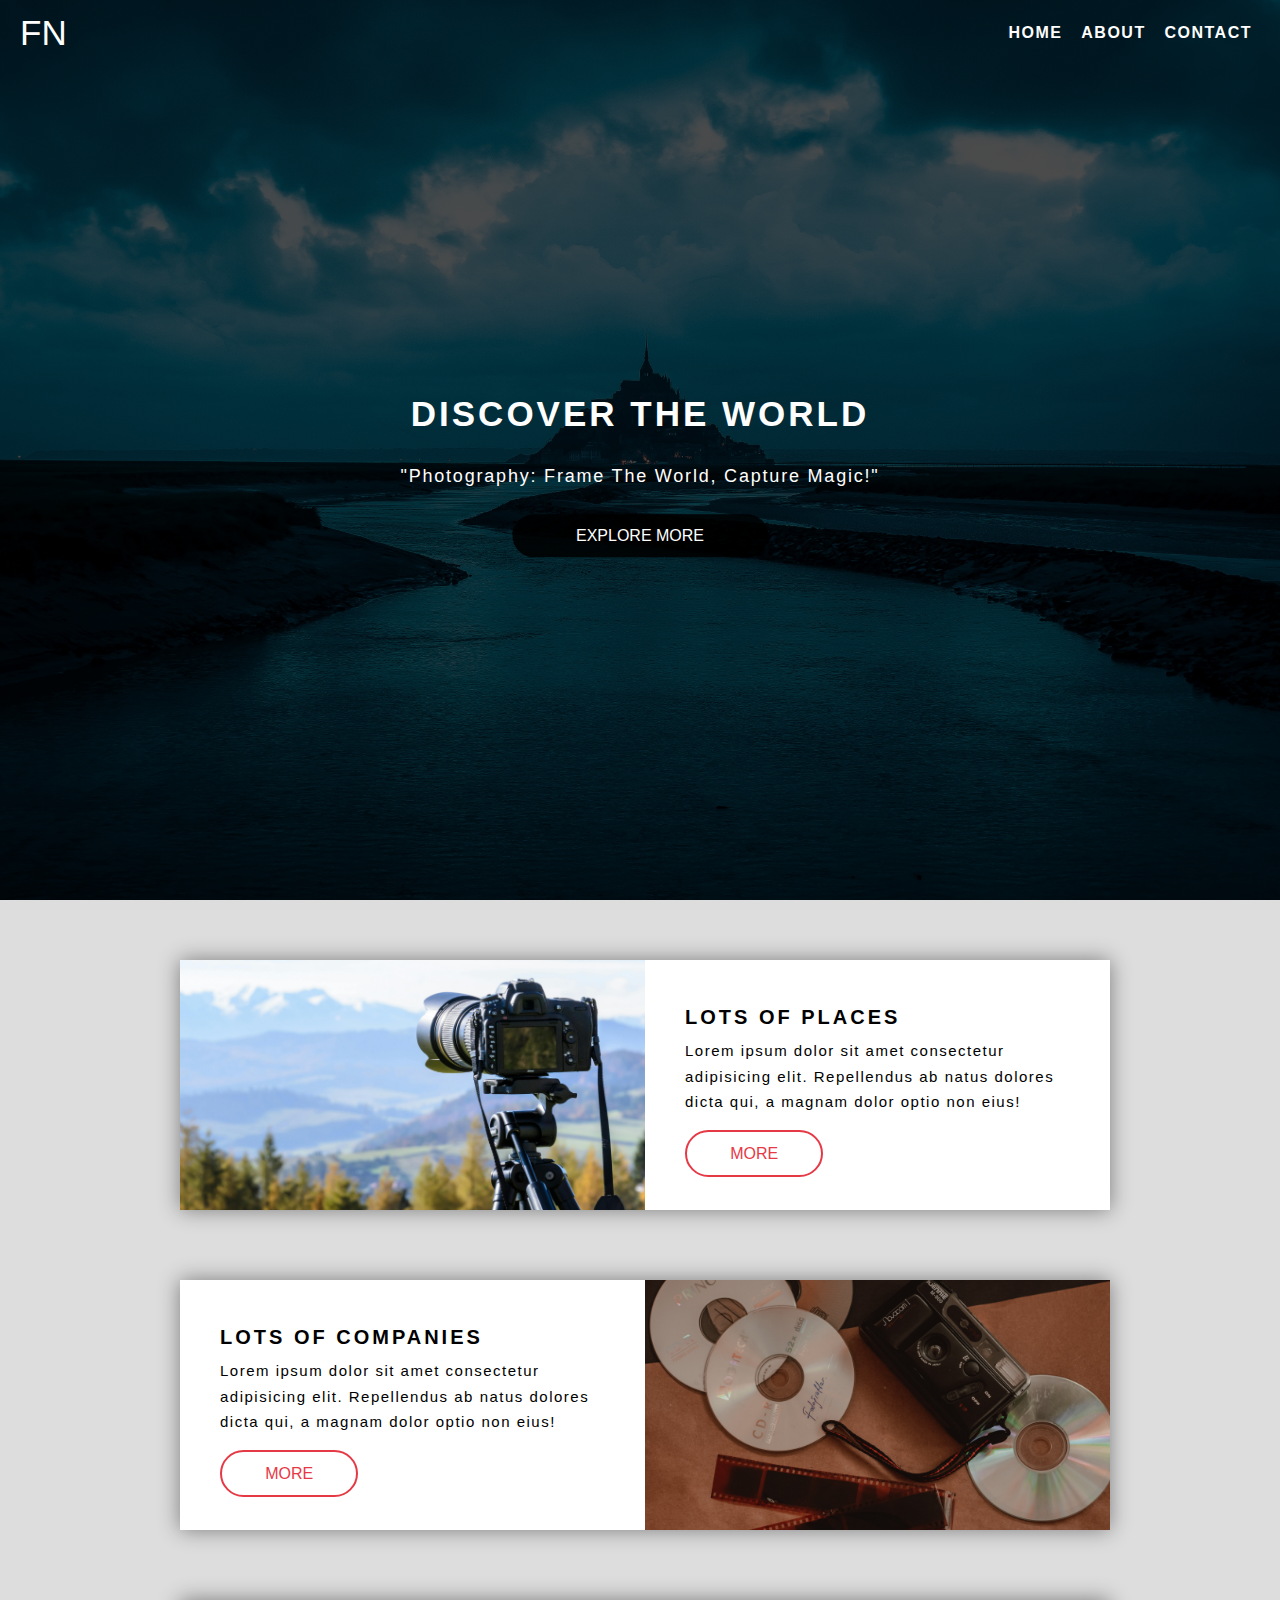
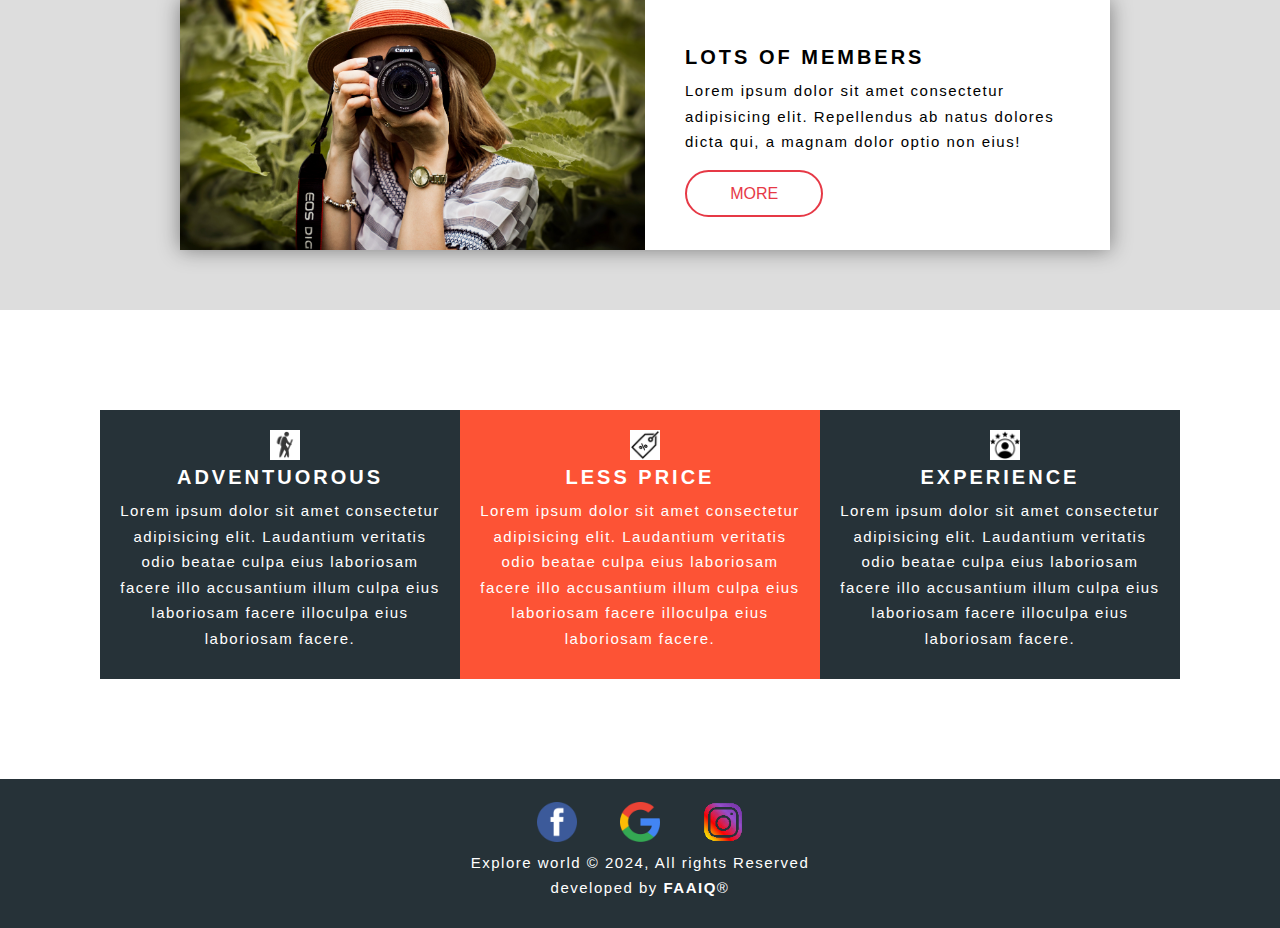
<file: index.html>
<!DOCTYPE html>
<html lang="en">
  <head>
    <meta charset="UTF-8" />
    <meta name="viewport" content="width=device-width, initial-scale=1.0" />
    <link rel="icon" href="./images/icons/icon.jpg" type="image/png" />
    <link rel="stylesheet" href="style1.css" />
    <title>EXPLORE WEB</title>
  </head>
  <body>
    <header class="header">
      <div class="upper-bar">
        <div class="logo">
          <a href="" class="large-heading">FN</a>
        </div>
        <nav class="nav">
          <ul>
            <li><a href="#">home</a></li>
            <li><a href="./ABOUT.html">about</a></li>
            <li><a href="./CONTACT.html">contact</a></li>
          </ul>
        </nav>
      </div>
      <div class="header-content">
        <h1 class="large-heading">discover the world</h1>
        <p>
          <!-- "Capturing Moments, Creating Memories: Where <br> Every Click Tells a Story." -->
          <!-- "Unleashing the Power of Photography: Where Every Click Tells a Story!"  -->
          "Photography: Frame the World, Capture Magic!"
        </p>
        <a
          href="https://www.pexels.com/search/photography/"
          target="_blank"
          class="btn btn-primary"
          >explore more</a
        >
      </div>
    </header>
    <!-- ###################### S H O W C A S E ###################### -->
    <section class="showcase">
      <div class="row row1">
        <div class="img-box">
          <img src="./images/pic1.jpg" alt="not found" />
        </div>
        <div class="txt-box">
          <h2 class="medium-heading">Lots of Places</h2>
          <p>
            Lorem ipsum dolor sit amet consectetur adipisicing elit. Repellendus
            ab natus dolores dicta qui, a magnam dolor optio non eius!
          </p>
          <a href="" class="btn btn-secondary">more</a>
        </div>
      </div>
      <div class="row row2">
        <div class="img-box">
          <img src="./images/pic2.jpg" alt="not found" />
        </div>
        <div class="txt-box">
          <h2 class="medium-heading">Lots of Companies</h2>
          <p>
            Lorem ipsum dolor sit amet consectetur adipisicing elit. Repellendus
            ab natus dolores dicta qui, a magnam dolor optio non eius!
          </p>
          <a href="" class="btn btn-secondary">more</a>
        </div>
      </div>
      <div class="row row3">
        <div class="img-box">
          <img src="./images/pic3.jpg" alt="not found" />
        </div>
        <div class="txt-box">
          <h2 class="medium-heading">Lots of Members</h2>
          <p>
            Lorem ipsum dolor sit amet consectetur adipisicing elit. Repellendus
            ab natus dolores dicta qui, a magnam dolor optio non eius!
          </p>
          <a href="" class="btn btn-secondary">more</a>
        </div>
      </div>
    </section>
    <!-- ###################### S H O W C A S E ###################### -->
    <section class="features">
      <div class="box-wrapper">
        <div class="box box1">
          <div class="icon-box">
            <img src="./images/icons/adventure2.png" alt="" />
          </div>
          <h2 class="medium-heading">Adventuorous</h2>
          <p>
            Lorem ipsum dolor sit amet consectetur adipisicing elit. Laudantium
            veritatis odio beatae culpa eius laboriosam facere illo accusantium
            illum culpa eius laboriosam facere illoculpa eius laboriosam facere.
          </p>
        </div>
        <div class="box box2">
          <div class="icon-box">
            <img src="./images/icons/less price2.png" alt="" />
          </div>
          <h2 class="medium-heading">Less price</h2>
          <p>
            Lorem ipsum dolor sit amet consectetur adipisicing elit. Laudantium
            veritatis odio beatae culpa eius laboriosam facere illo accusantium
            illum culpa eius laboriosam facere illoculpa eius laboriosam facere.
          </p>
        </div>
        <div class="box box3">
          <div class="icon-box">
            <img src="./images/icons/experience.png" alt="" />
          </div>
          <h2 class="medium-heading">Experience</h2>
          <p>
            Lorem ipsum dolor sit amet consectetur adipisicing elit. Laudantium
            veritatis odio beatae culpa eius laboriosam facere illo accusantium
            illum culpa eius laboriosam facere illoculpa eius laboriosam facere.
          </p>
        </div>
      </div>
    </section>
    <section class="footer">
      <div class="icons">
        <img src="./images/icons/face.png" alt="facebook icon" />
        <img src="./images/icons/Frame.png" alt="google icon" />
        <img src="./images/icons/faaiq.ico" alt="insta icon" />
      </div>
      <p>
        Explore world &copy; 2024, All rights Reserved <br />
        developed by <strong>FAAIQ</strong>&reg;
      </p>
    </section>
  </body>
</html>
</file>
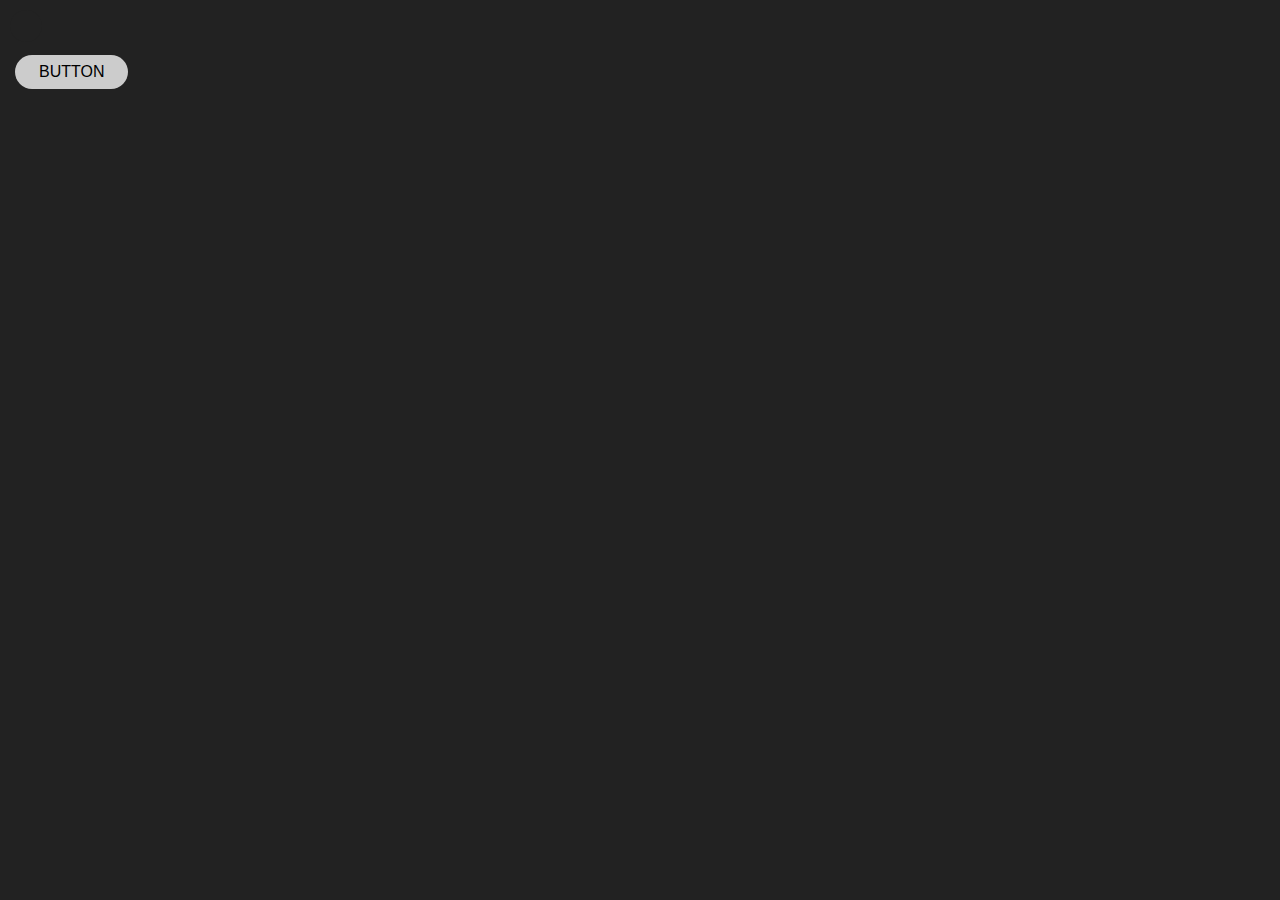
<file: html/index.html>
<!DOCTYPE html>
<html lang="en">
  <head>
    <meta charset="UTF-8" />
    <meta name="viewport" content="width=device-width, initial-scale=1.0" />
    <link rel="stylesheet" href="style.css" />
    <title>NAV BAR</title>
  </head>
  <body>
    <div class="wrapper"></div>
    <div class="btn">
      <a href="#">Button</a>
    </div>
  </body>
</html>
</file>
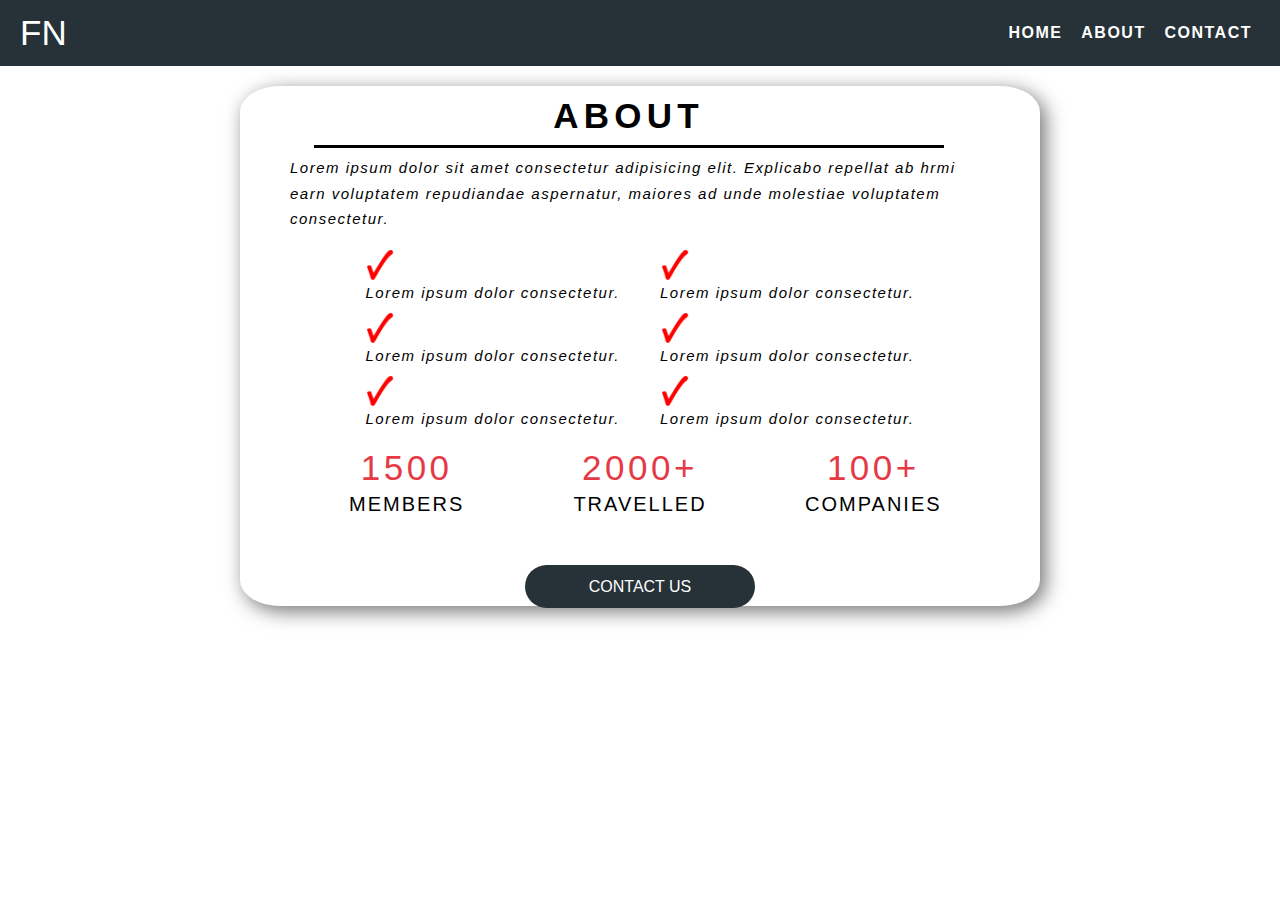
<file: ABOUT.html>
<!DOCTYPE html>
<html lang="en">
    <head>
        <meta charset="UTF-8" />
        <meta name="viewport" content="width=device-width, initial-scale=1.0" />
        <link rel="icon" href="./images/icons/icon.jpg" type="image/png">
        <link rel="stylesheet" href="style1.css" />
        <title>EXPLORE WEB</title>
    </head>
<body>
    <div class="upper-bar2">
        <div class="logo">
            <a href="./index.html" class="large-heading">FN</a>
        </div> 
        <nav class="nav">
            <ul>
                <li><a href="./index.html">home</a></li>
                <li><a href="">about</a></li>
                <li><a href="./CONTACT.html">contact</a></li>
            </ul>
        </nav>
    </div>
    <div class="leopard">
        <h2 class="large-heading">about</h2>
        <div class="inner-leopard">
            <p><em>Lorem ipsum dolor sit amet consectetur adipisicing elit. Explicabo repellat ab hrmi earn voluptatem repudiandae aspernatur, maiores ad unde  molestiae voluptatem consectetur.</em></p>
            <div class="mid-leopard">
                <div class="paragraph paragraph-box">
                   <img src="images/icons/redcheck2.png" alt=""> 
                   <p><em>Lorem ipsum dolor consectetur.</em></p> 
                    <img src="images/icons/redcheck2.png" alt="">
                    <p><em>Lorem ipsum dolor consectetur.</em></p> 
                    <img src="images/icons/redcheck2.png" alt="">
                    <p><em>Lorem ipsum dolor consectetur.</em></p>
                </div>
                <div class="paragraph paragraph-box2">
                    <img src="./images/icons/redcheck2.png" alt="">
                    <p><em>Lorem ipsum dolor consectetur.</em></p>
                    <img src="./images/icons/redcheck2.png" alt="">
                    <p><em>Lorem ipsum dolor consectetur.</em></p> 
                    <img src="./images/icons/redcheck2.png" alt="">
                    <p><em>Lorem ipsum dolor consectetur.</em></p>
                </div>
            </div>
            <div class="leopard2">
                <div class="cheetah fist-leopard">
                    <p class="p1 large-heading">1500</p>
                    <p class="p2 medium-heading">Members</p>
                </div>
                <div class="cheetah second-leopard">
                    <p class="p1 large-heading">2000+</p>
                    <p class="p2 medium-heading">Travelled</p>
                </div>
                <div class="cheetah third-leopard">
                    <p class="p1 large-heading">100+</p>
                    <p class="p2 medium-heading">Companies</p> 
                </div>
            </div>
            <div class="tiger">
                    <a href="./CONTACT.html" class="btn btn2-primary">CONTACT US</a>
            </div>
        </div>
    </div>
</body>
</html>
</file>
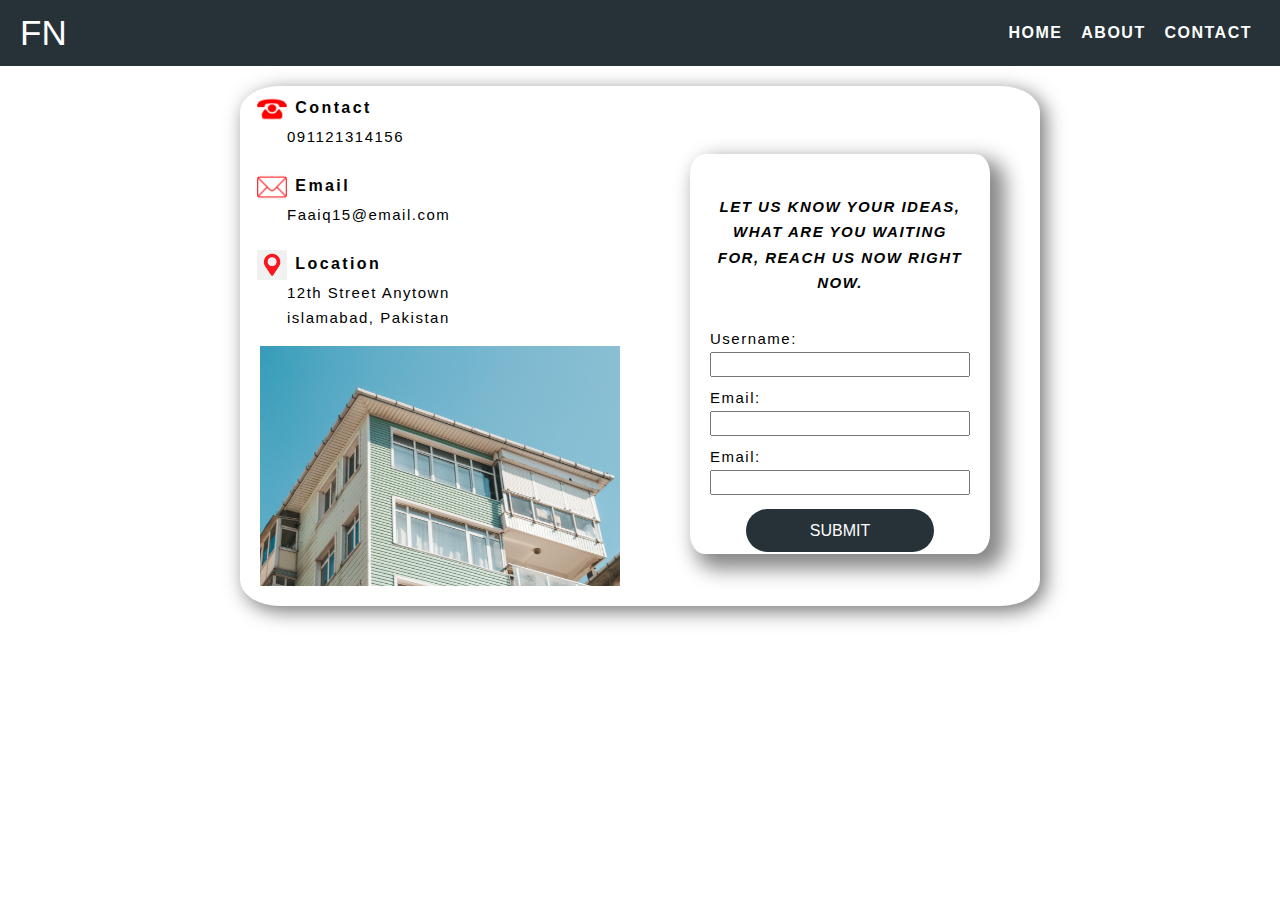
<file: CONTACT.html>
<!DOCTYPE html>
<html lang="en">
    <head>
        <meta charset="UTF-8" />
        <meta name="viewport" content="width=device-width, initial-scale=1.0" />
        <link rel="icon" href="./images/icons/icon.jpg" type="image/png">
        <link rel="stylesheet" href="style1.css" />
        <title>EXPLORE WEB</title>
    </head>
<body>
    <div class="upper-bar2">
       <div class="logo">
            <a href="./index.html" class="large-heading">FN</a>
        </div> 
        <nav class="nav">
            <ul>
                <li><a href="./index.html">home</a></li>
                <li><a href="./ABOUT.html">about</a></li>
                <li><a href="">contact</a></li>
            </ul>
        </nav>
    </div>
    <section class="wrapper">
        <div class="chord left-chord">
            <div class="information">
                <div class="my-info phone">
                    <div class="icon-image-box">
                        <img src="./images/icons/telephone.png" alt="not found">
                        &nbsp; &nbsp;  <h1>Contact</h1>
                    </div>
                    <div class="txt-bx">
                        <p>091121314156</p>                
                    </div>
                </div>
                <div class="my-info email">
                    <div class="icon-image-box">
                        <img src="./images/icons/email.png" alt="not found">
                        &nbsp; &nbsp;  <h1>Email</h1>
                    </div>
                    <div class="txt-bx">
                        <p>Faaiq15@email.com</p>
                    </div>
                </div>
                <div class="my-info location">
                    <div class="icon-image-box">
                        <img src="./images/icons/location3" alt="not found">
                        &nbsp; &nbsp;  <h1>Location</h1>
                    </div>
                    <div class="txt-bx">
                        <p>12th Street Anytown islamabad, Pakistan</p>
                    </div>
                </div>
            </div>
            <div class="container">
                <div class="house-image-box">
                    <img src="./images/house.jpg" alt="">
                </div>
            </div>
        </div>
        <div class="chord right-chord">
            <div class="form-box">
                <div class="p-box">
                    <p> 
                        <em> 
                            <strong>
                                let us know your ideas, what are you waiting for, reach us now right now.   
                            </strong>
                        </em>
                    </p>
                </div>
                <form>
                    <ul>
                        <li>
                            <label for="Username">Username:</label>
                            <input type="text">
                        </li>
                        <li>
                            <label for="email">Email:</label>
                            <input type="email">
                        </li>
                        <li>
                            <label for="password">Email:</label>
                            <input type="password">
                        </li>
                    </ul>
                    <div class="submit-button-box">
                        <a href="" class="btn btn2-primary">submit</a>
                    </div>
                </form>
            </div>
        </div>
    </section>
    
    </body>
</html>
</file>
<file: html/style.css>
* {
  padding: 5px;
  margin: 0;
  box-sizing: border-box;
}
body {
  font-family: Arial, Helvetica, sans-serif;
  background-color: #222;
}
.wrapper {
  height: 2rem;
  width: 2rem;
  background-color: #222;
  position: relative;
  border-radius: 100%;
  animation-name: change;
  animation-duration: 5s;
  animation-delay: 2s;
  animation-timing-function: ease-in-out;
  animation-iteration-count: infinite;
}
@keyframes change {
  0% {
    left: 0;
    top: 0;
    background-color: #222;
  }
  25% {
    left: 82rem;
    top: 0;
    background-color: rgb(255, 243, 243);
  }
  50% {
    left: 82rem;
    top: 30rem;
    background-color: #222;
  }
  75% {
    top: 30rem;
    left: 0;
    background-color: rgb(255, 254, 254);
  }
  100% {
    left: 0;
    top: 0;
    background-color: #222;
  }
}
.btn{
  
}
.btn a{
  /* text-decoration: none;
  text-transform: uppercase;
  padding: 1.2rem 3rem;
  border-radius: 50%; */
  display: inline-block;
  padding: 0.5em 1.5em;
  font-weight: 500;
  text-decoration: none;
  text-transform: uppercase;
  border-radius: 10em;
  margin: 0.5em 0;
  background-color: #ccc;
  color: black;
}
</file>
<file: style1.css>
/* ################# CSS RESET ###################### */
* {
  padding: 0;
  margin: 0;
  box-sizing: border-box;
}
html {
  font-size: 62.5%;
}
body {
  font-family: Arial, Helvetica, sans-serif;
  line-height: 1.7;
}
ul li {
  list-style: none;
}
a {
  font-size: 1.6rem;
}
p,
li {
  font-size: 1.5rem;
  margin-bottom: 0.5em;
  letter-spacing: 0.1em;
}
h1,
h2,
h3 {
  margin-bottom: 0.2em;
  letter-spacing: 0.15em;
  font-weight: 700;
}
/* ################# UTILITY CLASSES ############## */
.bg-dark {
  background-color: #000000c5;
}
.text-black {
  color: #000;
}
.text-white {
  color: #fff;
}
.text-red {
  color: red;
}
.large-heading {
  font-size: 3.5rem;
  text-transform: uppercase;
}
.medium-heading {
  font-size: 2rem;
  text-transform: uppercase;
}
.btn {
  color: #fff;
  display: inline-block;
  padding: 0.5em 4em;
  font-weight: 500;
  text-decoration: none;
  text-transform: uppercase;
  margin: 0.5em 0;
  border-radius: 10em;
  font-size: 1.6rem;
}
.btn-primary {
  background-color: #000000da;
  color: #fff;
  border-radius: 10em;
  transition: all 0.3s ease-in-out;
  margin: 0.6rem;
}
.btn-primary:hover {
  border: 1px solid white;
  background-color: #2928285e;
  color: white;
}
.btn2-primary {
  background-color: #263238;
  color: #fff;
  border-radius: 10em;
  transition: all 0.3s ease-in-out;
  margin: 0.6rem;
}
.btn2-primary:hover {
  background-color: #2928285e;
  color: #000;
}
.btn-secondary {
  border: 2px solid #e63946;
  border-radius: 1.5em;
  color: #e63946;
  background: #fff;
  padding: 0.5em 2.7em;
}
.btn-secondary:hover {
  background-color: #f1eaea;
}
/* ################################################## */
.header {
  height: 100vh;
  background: linear-gradient(rgba(0, 0, 0, 0.705), rgba(0, 0, 0, 0.705)),
    url("./images/new-header3.jpg");
  background-position: center;
  background-size: cover;
  background-repeat: no-repeat;
}
.upper-bar {
  background: transparent;
  display: flex;
  align-items: center;
  justify-content: space-between;
  padding: 0.3rem 2rem;
}
.upper-bar2 {
  background: #263238;
  display: flex;
  align-items: center;
  justify-content: space-between;
  padding: 0.3rem 2rem;
}
.logo {
  font-size: 3rem;
  color: #000;
  user-select: none;
}
.logo a {
  text-decoration: none;
  color: white;
}
.nav ul li {
  font-size: 1.5rem;
  display: inline-block;
  margin: 0 0.8rem;
}
.nav ul li a {
  font-weight: 600;
  color: white;
  text-decoration: none;
  text-transform: uppercase;
}
.nav ul li a:hover {
  border-bottom: 2px solid white;
}
.header-content {
  color: white;
  display: inline-block;
  text-align: center;
  position: absolute;
  top: 50%;
  left: 50%;
  transform: translate(-50%, -40%);
}
.header-content h1 {
  padding: 1rem;
  letter-spacing: 0.3rem;
}
.header-content p {
  text-transform: capitalize;
  font-size: 1.8rem;
  padding-bottom: 0.8rem;
}
/* ################# SHOWCASE STYLING ################# */
.showcase {
  background: #ddd;
  padding: 6rem 18rem;
}
.row {
  height: 250px;
  width: 930px;
  background: #fff;
  box-shadow: 0px 0px 20px 0px #00000070;
}
.row1 {
  margin-bottom: 7rem;
}
.row3 {
  margin-top: 7rem;
}
.row1 .img-box,
.row2 .txt-box,
.row3 .img-box {
  width: 50%;
  height: 100%;
  float: left;
}
.row1 .txt-box,
.row2 .img-box,
.row3 .txt-box {
  width: 50%;
  height: 100%;
  float: right;
}
.row .img-box img {
  display: inline-block;
  width: 100%;
  height: 100%;
  object-fit: cover;
}
.row .txt-box {
  padding: 4rem;
}
.row .txt-box h2 {
  font-weight: 700;
}
/* ############### FEATURES SECTION STYLING ################ */
.features {
  padding: 10rem;
}
.box {
  width: 33.333%;
  float: left;
  padding: 2rem;
  text-align: center;
}
.box-wrapper::after {
  content: "";
  display: block;
  clear: both;
}
.box1,
.box3 {
  background-color: #263238;
  color: #fff;
}
.box2 {
  background-color: #fd5335;
  color: #fff;
}
.icon-box {
  height: 3em;
  width: 3em;
  background-color: #fff;
  margin-left: 15rem;
}
.icon-box img {
  height: 100%;
  width: 100%;
}
/* ############# FOOTER STYLING ############## */
.footer {
  background: #263238;
  color: #fff;
  padding: 2rem;
  text-align: center;
}
.footer .icons img {
  width: 4rem;
  height: 4rem;
  margin: 0.3rem 2rem;
}
/* &&&&&&&&&&&&&&&&&&&&&&&&&&&&&&&&&&&&&&&&&&&&&&&&&&&&&&& ABOUT PAGE STYLING &&&&&&&&&&&&&&&&&&&&&&&&&&&&&&&&&&&&&&&&&&&&&&&&&&&&&&&&&&&&&&&&&&&&&&&&& */
.leopard {
  border-radius: 5%;
  height: 52em;
  width: 80em;
  margin: 2rem auto;
  box-shadow: 5px 5px 20px 0px #0000008e;
}
.leopard h2 {
  border-bottom: 3px solid black;
  margin-left: 2.1em;
  width: 18em;
  text-align: center;
}
.inner-leopard {
  height: 45em;
  width: 70em;
  margin: auto;
}
.mid-leopard {
  display: flex;
  justify-content: center;
}
.paragraph {
  margin-top: 1.1em;
}
.paragraph img {
  display: block;
  width: 3em;
  height: 3em;
}
.paragraph-box2 {
  margin-left: 4em;
}
.leopard2 {
  height: 12em;
  width: 70em;
  display: flex;
}
.cheetah {
  height: 12em;
  width: 50em;
  padding: 2em;
  text-align: center;
  line-height: 1.8em;
}
.cheetah .p1 {
  color: #e63946;
}
.tiger {
  width: 70em;
  height: 6em;
  text-align: center;
}

/* &&&&&&&&&&&&&&&&&&&&&&&&&&&&&&&&&&&&&&&&&&&&&&&&&&&&&&& CONTACT PAGE STYLING &&&&&&&&&&&&&&&&&&&&&&&&&&&&&&&&&&&&&&&&&&&&&&&&&&&&&&&&&&&&&&&&&&&&&&&&& */
.wrapper {
  border-radius: 5%;
  height: 52em;
  width: 80em;
  margin: 2rem auto;
  box-shadow: 5px 5px 20px 0px #0000008e;
  display: flex;
}
.chord {
  border-radius: 5%;
  width: 50%;
  height: 52em;
}
.form-box {
  height: 40rem;
  width: 30rem;
  margin: 50% 50%;
  padding: 2rem;
  border-radius: 5%;
  transform: translate(-50%, -33%);
  box-shadow: 10px 10px 20px 5px #00000079;
}
.form-box form {
  margin-top: 3em;
}
.form-box form ul li input {
  height: 2.5rem;
  width: 26rem;
  outline: none;
}
.submit-button-box {
  text-align: center;
}
.p-box {
  text-transform: uppercase;
  padding-top: 2rem;
  text-align: center;
}
.information {
  height: 22rem;
}
.my-info {
  width: 40rem;
  height: 7rem;
  margin-top: 0.8rem;
}
.my-info .icon-image-box {
  height: 3rem;
  width: 20rem;
  margin-left: 1.7rem;
  display: flex;
}
.icon-image-box img {
  width: 15%;
}
.icon-image-box h1 {
  font-size: medium;
}
.txt-bx {
  height: 3rem;
  width: 20rem;
  margin-left: 1.7rem;
}
.txt-bx p {
  padding-left: 3rem;
}
.house-image-box img {
  width: 100%;
  padding: 2rem;
}
.container {
  margin-top: 1.2rem;
  width: 40rem;
  height: 27rem;
}
/* ################################################### MEDIA QUERIES ####################################################### */

@media (max-width: 500px) {
  html {
    font-size: 50%;
  }
  .upper-bar,
  .upper-bar2 {
    display: block;
    text-align: center;
    width: 100%;
  }
  .upper-bar2 {
    padding: 2rem;
  }
  .header-content h1 {
    font-size: large;
  }
  .row {
    height: auto;
    width: 140%;
    margin-left: -4rem;
  }
  .row .img-box,
  .row .txt-box {
    float: none;
    width: 100%;
    text-align: center;
  }
  .features .box {
    float: none;
    width: 100%;
    text-align: center;
  }
  .leopard {
    height: 48em;
    width: 53em;
  }
  .leopard .inner-leopard {
    font-size: 50%;
    width: 100%;
    padding: 0.5rem;
    text-align: center;
  }
  .leopard h2 {
    width: 76%;
  }
  .leopard2 .cheetah {
    margin-left: 2.5rem;
  }
  .tiger {
    margin: 2.5rem 7rem;
  }
  .wrapper {
    height: 48em;
    width: 53em;
  }
  .wrapper .house-image-box {
    display: none;
  }
  .wrapper .form-box {
    width: 28rem;
    margin: 60% 36%;
    padding: 0.8rem;
  }
}
/* %%%%%%%%%%%%%%%%%%%%%%%%%%%%%%%%%%%%%%%%%%%%%%%%%%%%%%%%%%%%%%%%%%%%%%%%%%%%%%%%%%%%%%%%%%%%%%%%%%%%%%%%%%%%%%%%%%%%%%%%%%%%%%%%%%%%%%%%%%% */

@media (max-width: 360px) {
  html {
    font-size: 45%;
  }
  .upper-bar,
  .upper-bar2 {
    display: block;
    text-align: center;
    width: 100%;
  }
  .upper-bar2 {
    padding: 2rem;
  }
  .header-content h1 {
    font-size: x-large;
  }
  .header-content .btn-primary {
    padding: 1.5rem 5rem;
  }
  .row {
    height: 50%;
    width: 280%;
    margin-left: -12rem;
  }
  .row .img-box,
  .row .txt-box {
    float: none;
    width: 100%;
    text-align: center;
  }
  .features .box {
    float: none;
    width: 100%;
    text-align: center;
    margin: 2em -0.08em;
    padding: 4em;
  }
  .features .box .icon-box {
    margin-left: 9.8em;
  }
  .leopard {
    height: 58em;
    width: 45em;
  }
  .leopard .inner-leopard {
    font-size: 50%;
    width: 100%;
    padding: 0.5rem;
    text-align: center;
  }
  .leopard h2 {
    width: 76%;
  }
  .leopard2 .cheetah {
    margin-left: 0;
    margin-top: 2em;
  }
  .tiger {
    margin: 2rem 5rem;
  }
  .wrapper {
    height: 50em;
    width: 47em;
  }
  .left-chord {
    display: none;
  }
  .wrapper .house-image-box {
    display: none;
  }
  .wrapper .form-box {
    width: 28rem;
    margin: 70% 100%;
    padding: 0.8rem;
  }
}

/* ################################################## PROGRESS FINISHED ***** Hurrahhhh ***** ############################################################### */
</file>
